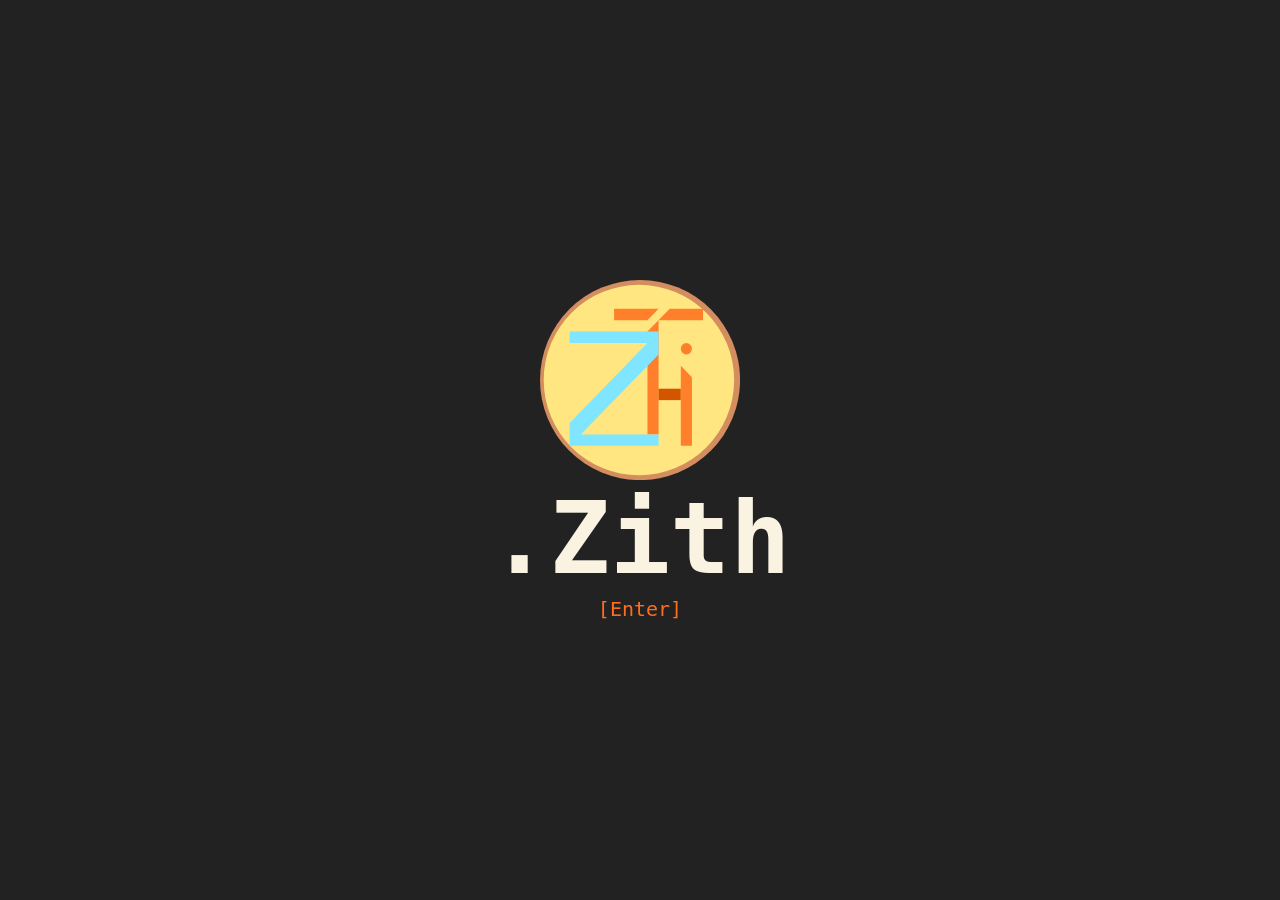
<file: index.html>
<!DOCTYPE html>
<html>
    <head>
        <title>Zith</title>
        <link rel="icon" type="image/x-icon" href="./media/Logos/logo.png">
        <link rel="stylesheet" href="./css/index.css">
    </head>
    <body>
        <div class="center">
            <div class="logo">
                <img src="./media/Logos/logo.svg" class>
                <h1>.Zith</h1>
            </div>
            <a href="./html/home.html">[Enter]</a>
        </div>
    </body>
</html>
</file>
<file: css/index.css>
/*==================
BASE
===================*/

* {
    box-sizing: border-box;
}

html, body{
    margin:0;
    padding:0;
    height: 100%;

    font-family: ui-monospace, monospace;

    background-color: #222222;
    color: #FAF3E1;
}

/*==================
TIPOGRAFIA
===================*/

a{
    color: #FF6D1F;
    font-size:20px;
    text-decoration: none;
}

/*==================
LAYOUT PRINCIPAL
===================*/

.center{
    height: 100vh;

    display: flex;
    flex-direction: column;

    justify-content: center;
    align-items: center;
}

/*==================
LOGO
===================*/

.logo {
    display: flex;
    flex-direction: column;

    justify-content: center;
    align-items: center;

    gap:0;
}

.logo h1{
    font-size: clamp(48px, 8vw, 100px);
    margin: 0;
}

.logo img{
    height: 200px;
}
</file>
